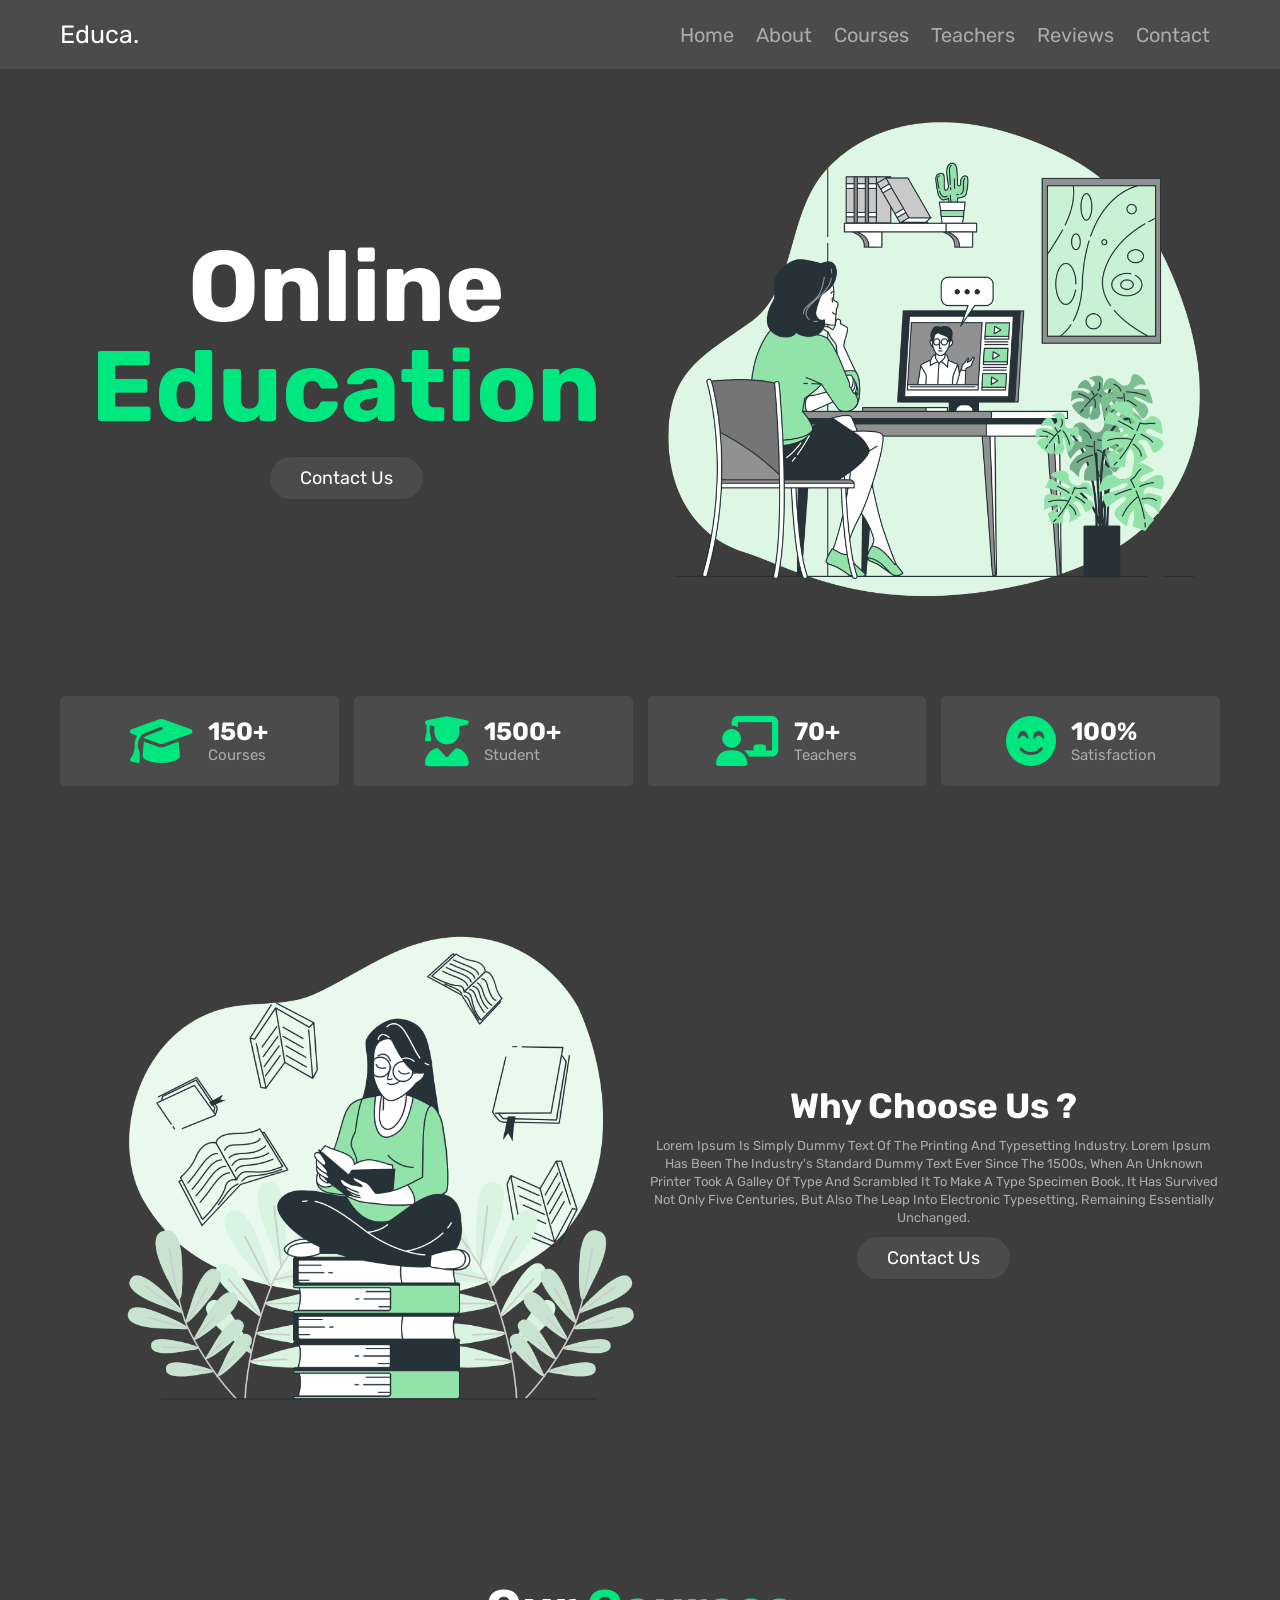
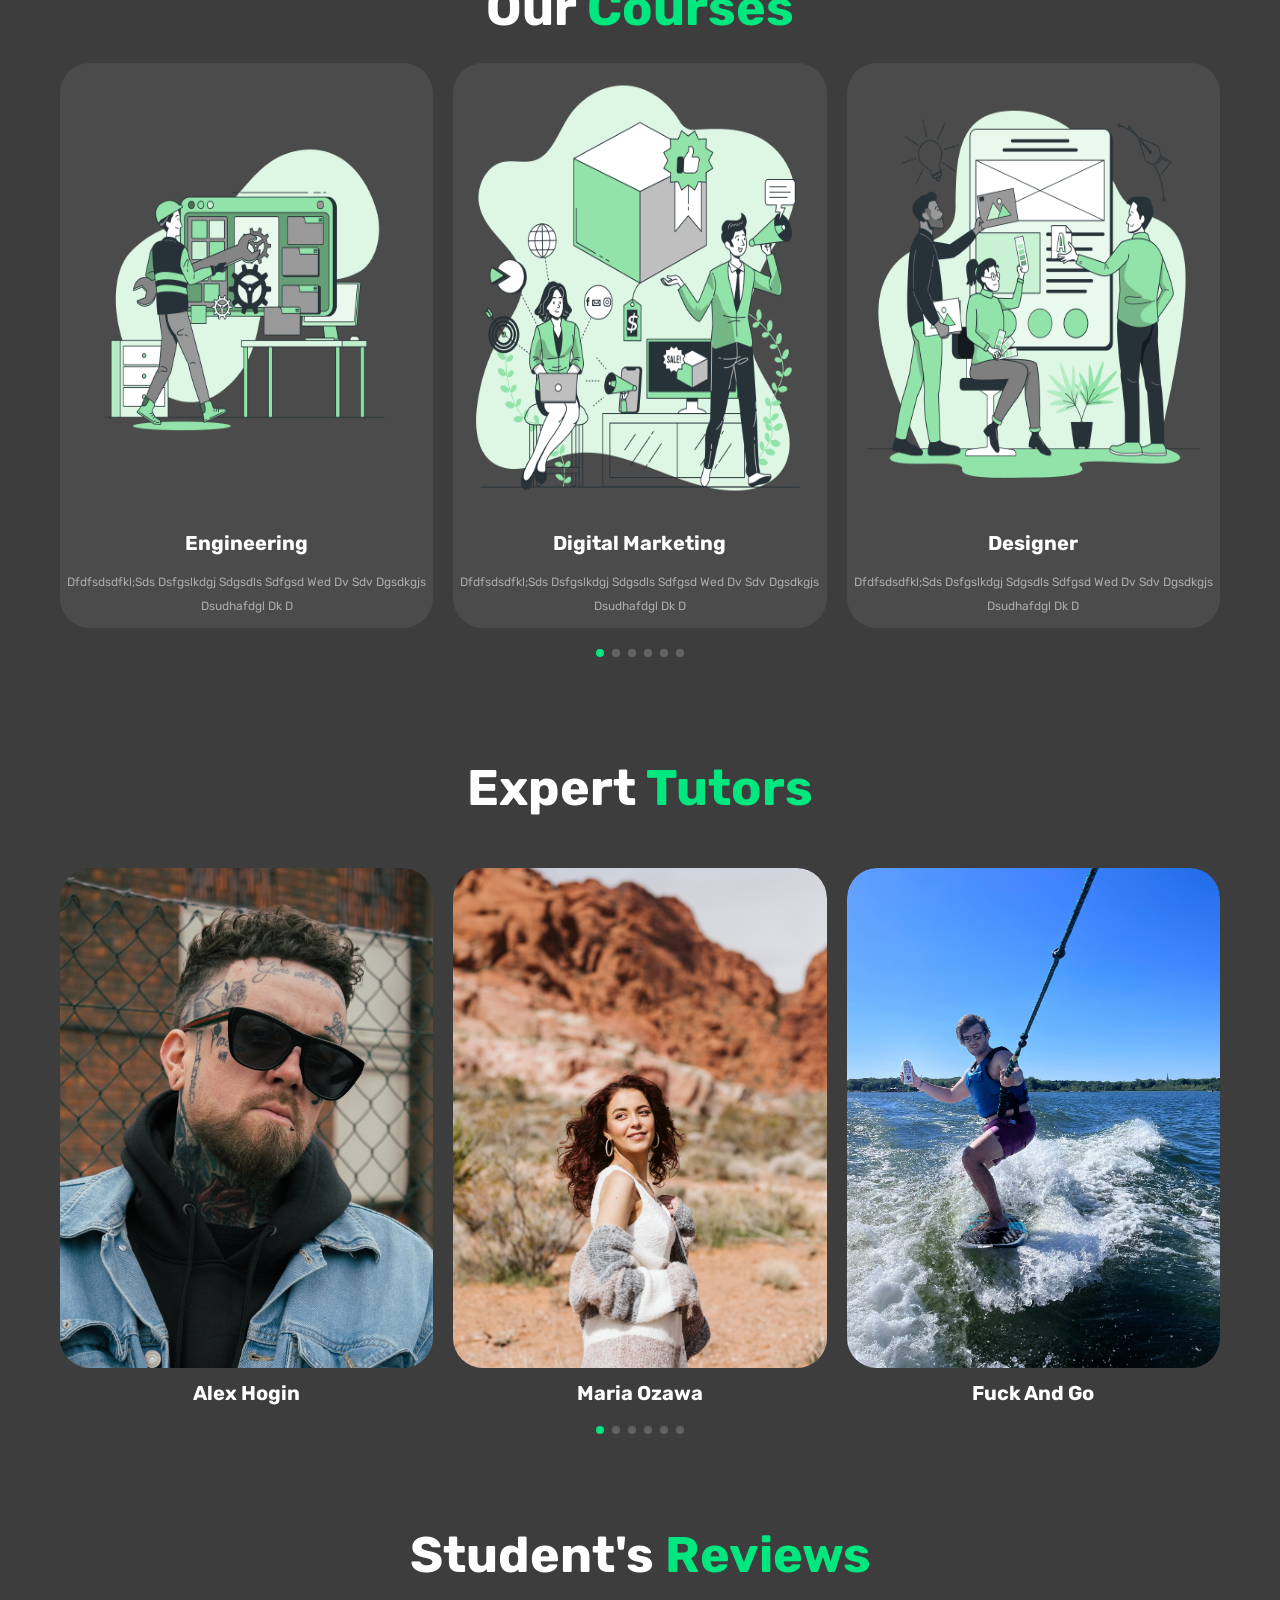
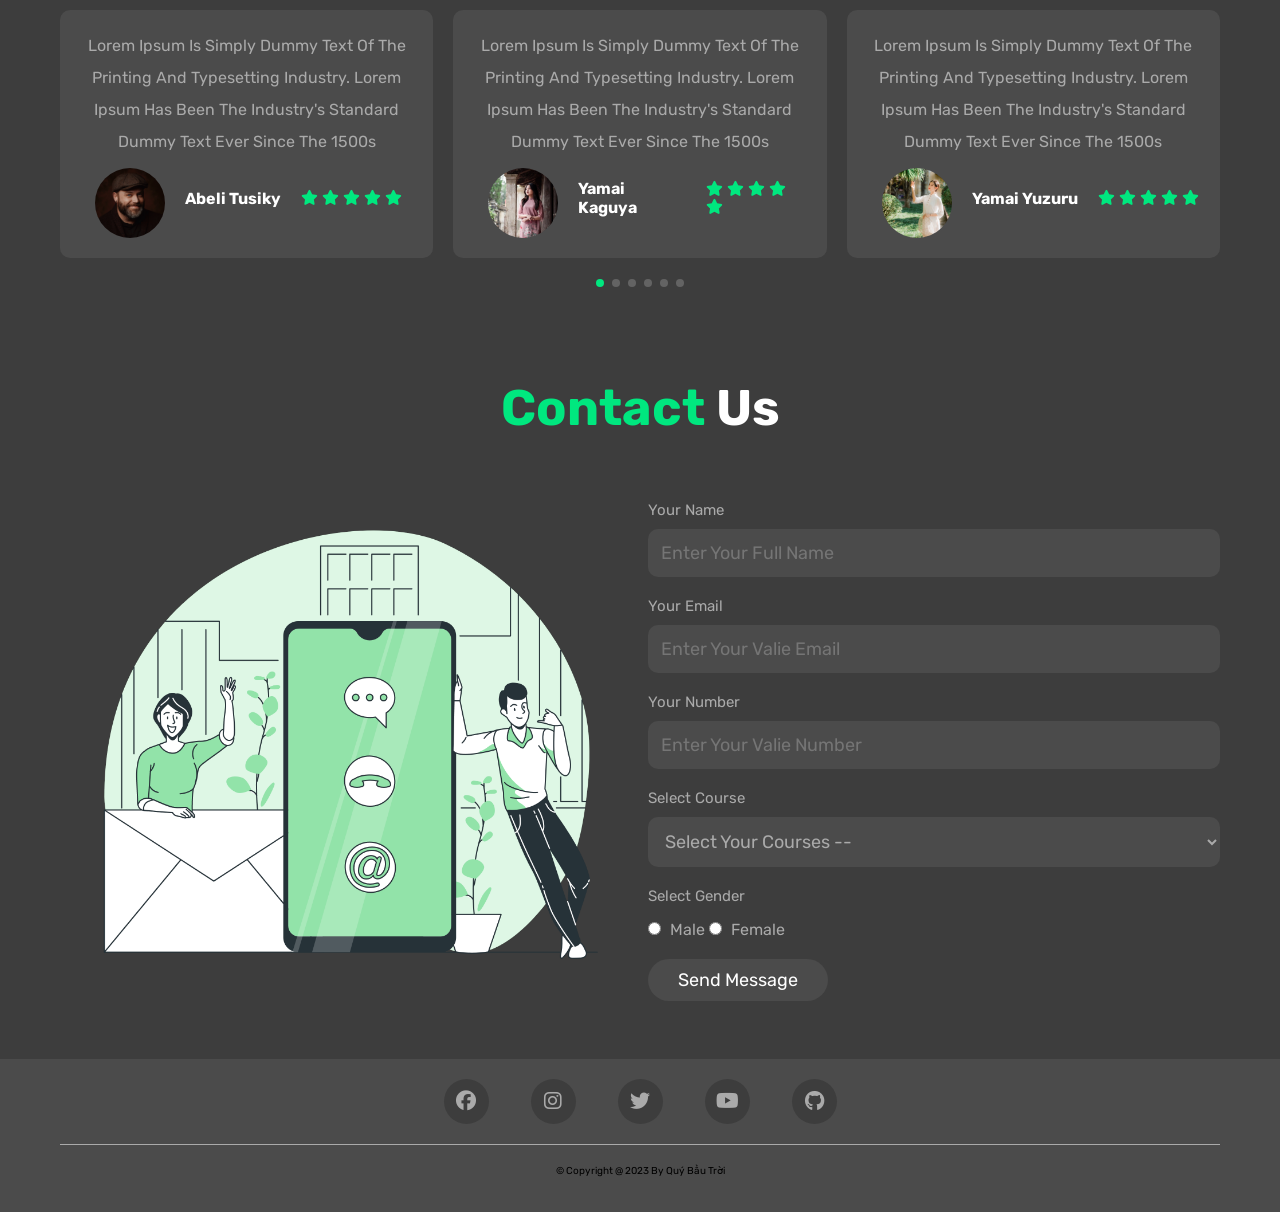
<file: index.html>
<!DOCTYPE html>
<html lang="en">
<head>
	<meta charset="UTF-8">
	<meta http-equiv="X-UA-Compatible" content="IE=edge">
	<meta name="viewport" content="width=device-width, initial-scale=1.0">
	<title>Educa Education</title>
    <link rel="stylesheet" href="https://cdn.jsdelivr.net/npm/swiper@9/swiper-bundle.min.css" />
	<link rel="stylesheet" type="text/css" href="style.css">
	<link rel="stylesheet" href="https://cdnjs.cloudflare.com/ajax/libs/font-awesome/6.4.0/css/all.min.css" integrity="sha512-iecdLmaskl7CVkqkXNQ/ZH/XLlvWZOJyj7Yy7tcenmpD1ypASozpmT/E0iPtmFIB46ZmdtAc9eNBvH0H/ZpiBw==" crossorigin="anonymous" referrerpolicy="no-referrer" />
</head>
<body>
	<!--Header starts-->
	<header class="header">
		<section class="flex">
			<a href="#Home" class="logo">Educa.</a>
			<nav class="navbar">
				<a href="#home">Home</a>
				<a href="#about">About</a>
				<a href="#courses">Courses</a>
				<a href="#teachers">Teachers</a>
				<a href="#reviews">Reviews</a>
				<a href="#contact">Contact</a>
			</nav>
			<div id="menu" class="fas fa-bars"></div>
		
		</section>
	</header>
	<!--Header ends-->



    <!--main starts-->
	    <!--home starts-->
	<section class="home" id="home">
		<div class="row">

			<div class="content">
				<h3>Online<span>Education</span></h3>
				<a  href="#contact" class="btn">Contact us</a>
			</div>

			<div class="imgage">
				<img src="img/Webinar-bro.png">
			</div>
		</div>
	</section>
	
	<section class="cout">
		<div class="box-container">
			<div class="box">
				<i class="fa-solid fa-graduation-cap"></i>
				<div class="content">
					<h3>150+</h3>
					<p>Courses</p>
				</div>

			</div>
			
			<div class="box">
				<i class="fa-solid fa-user-graduate"></i>
				<div class="content">
					<h3>1500+</h3>
					<p>student</p>
		        </div>
			</div>
	
				<div class="box">
					<i class="fa-solid fa-chalkboard-user"></i>
					<div class="content">
						<h3>70+</h3>
						<p>Teachers</p>
				    </div>
				</div>	
	
					<div class="box">
						<i class="fa-solid fa-face-smile-beam"></i>
						<div class="content">
							<h3>100%</h3>
							<p>satisfaction</p>
					    </div>
				    </div>	
		<!--home ends-->		
						
	</section>	

    
	
	
	
	
	
	
	<!--About starts-->
	<section class="about" id="about">
		<div class="row">

			<div class="imgage">
				<img src="img/Book lover-bro.png">
			</div>

			<div class="content">
				<h3>why choose us ?</h3>
				<p>Lorem Ipsum is simply dummy text of the printing and typesetting industry. Lorem Ipsum has been the industry's standard dummy text ever since the 1500s, when an unknown printer took a galley of type and scrambled it to make a type specimen book. It has survived not only five centuries, but also the leap into electronic typesetting, remaining essentially unchanged.</p>
				<a class="btn" href="#contact">contact us</a>
			</div>
		</div>
	</section>
    <!--about ends-->


	
	
	
	
	
	
	
	
	<!--courses starts-->
	<section class="courses" id="courses">
		<h1 class="heading">our <span>courses</span></h1>

		<div class="swiper mySwiper">
			<div class="swiper-wrapper">
			  <div class="swiper-slide">
				<img src="img/Software engineer-bro.png">
				<h3>engineering</h3>
				<p>dfdfsdsdfkl;sds dsfgslkdgj sdgsdls  sdfgsd wed dv sdv dgsdkgjs dsudhafdgl dk d</p>
			  </div>
			  
			  <div class="swiper-slide">
				<img src="img/Marketing-bro.png">
				<h3>digital marketing</h3>
				<p>dfdfsdsdfkl;sds dsfgslkdgj sdgsdls  sdfgsd wed dv sdv dgsdkgjs dsudhafdgl dk d</p>
			  </div>
			  
			  <div class="swiper-slide">
				<img src="img/Design team-bro.png">
				<h3>Designer</h3>
				<p>dfdfsdsdfkl;sds dsfgslkdgj sdgsdls  sdfgsd wed dv sdv dgsdkgjs dsudhafdgl dk d</p>
			  </div>
			  
			  <div class="swiper-slide">
				<img src="img/Eco education-bro.png">
				<h3>Teaching</h3>
				<p>dfdfsdsdfkl;sds dsfgslkdgj sdgsdls  sdfgsd wed dv sdv dgsdkgjs dsudhafdgl dk d</p>
			  </div>
			  
			  <div class="swiper-slide">
				<img src="img/Infertility diagnosis-bro.png">
				<h3>siencses</h3>
				<p>dfdfsdsdfkl;sds dsfgslkdgj sdgsdls  sdfgsd wed dv sdv dgsdkgjs dsudhafdgl dk d</p>
			  </div>
			  <div class="swiper-slide">
				<img src="img/Programmer-bro.png">
				<h3>web development</h3>
				<p>dfdfsdsdfkl;sds dsfgslkdgj sdgsdls  sdfgsd wed dv sdv dgsdkgjs dsudhafdgl dk d</p>
			  </div>
			  
			</div>
			<div class="swiper-pagination"></div>
		  </div>
	</section>	
	
	<!--courses ends-->
    

	
	
	
	
	
	
	
	
	<!-- teacher starts-->
	<section class="teacher" id="teachers">
		<h1 class="heading">expert <span>tutors</span></h1>

		<div class="swiper mySwiper">
			<div class="swiper-wrapper">
			  <div class="swiper-slide">
				<img src="img/m.jpg">
			    <div class="share">
					<a href="#" class="fa-brands fa-facebook"></a>
					<a href="#" class="fa-brands fa-instagram"></a>
					<a href="#" class="fa-brands fa-twitter"></a>
					<a href="#" class="fa-brands fa-linkedin"></a>
				</div>
				<h3>alex hogin</h3>
			  </div>
			  
			  <div class="swiper-slide">
				<img src="img/y.jpg">
				<div class="share">
					<a href="#" class="fa-brands fa-facebook"></a>
					<a href="#" class="fa-brands fa-instagram"></a>
					<a href="#" class="fa-brands fa-twitter"></a>
					<a href="#" class="fa-brands fa-linkedin"></a>
				</div>
				<h3>maria ozawa</h3>
			  </div>
			  
			  <div class="swiper-slide">
				<img src="img/u.jpg">
				<div class="share">
					<a href="#" class="fa-brands fa-facebook"></a>
					<a href="#" class="fa-brands fa-instagram"></a>
					<a href="#" class="fa-brands fa-twitter"></a>
					<a href="#" class="fa-brands fa-linkedin"></a>
				</div>
				<h3>fuck and go</h3>
			  </div>
			  
			  <div class="swiper-slide">
				<img src="img/r.jpg">
				<div class="share">
					<a href="#" class="fa-brands fa-facebook"></a>
					<a href="#" class="fa-brands fa-instagram"></a>
					<a href="#" class="fa-brands fa-twitter"></a>
					<a href="#" class="fa-brands fa-linkedin"></a>
				</div>
				<h3>dick head</h3>
			  </div>
			  
			  <div class="swiper-slide">
				<img src="img/b.jpg">
				<div class="share">
					<a href="#" class="fa-brands fa-facebook"></a>
					<a href="#" class="fa-brands fa-instagram"></a>
					<a href="#" class="fa-brands fa-twitter"></a>
					<a href="#" class="fa-brands fa-linkedin"></a>
				</div>
				<h3>ping ass</h3>
			  </div>
			  <div class="swiper-slide">
				<img src="img/p.jpg">
				<div class="share">
					<a href="#" class="fa-brands fa-facebook"></a>
					<a href="#" class="fa-brands fa-instagram"></a>
					<a href="#" class="fa-brands fa-twitter"></a>
					<a href="#" class="fa-brands fa-linkedin"></a>
				</div>
				<h3>polo pilo</h3>
			  </div>
			  
			</div>
			<div class="swiper-pagination"></div>
		  </div>
	</section>
	<!-- teacher ends-->

    
	
	
	
	
	
	
	
	
	<!--reviews starts-->
	<section class="reviews" id="reviews">
		<h1 class="heading">student's <span>reviews</span></h1>

		<div class="swiper mySwiper">
			<div class="swiper-wrapper">
			  <div class="swiper-slide">
				<p>Lorem Ipsum is simply dummy text of the printing and typesetting industry. Lorem Ipsum has been the industry's standard dummy text ever since the 1500s</p>
				<div class="user">
					<img src="img/lance-reis-TTdJV-K1IUg-unsplash.jpg">
					<div class="user-name">
						<h3>abeli tusiky</h3>
					</div>
					<div class="star">
						<i class="fa-solid fa-star"></i>
						<i class="fa-solid fa-star"></i>
						<i class="fa-solid fa-star"></i>
						<i class="fa-solid fa-star"></i>
						<i class="fa-solid fa-star"></i>
					</div>
				</div>
			  </div>
			  
			  <div class="swiper-slide">
				<p>Lorem Ipsum is simply dummy text of the printing and typesetting industry. Lorem Ipsum has been the industry's standard dummy text ever since the 1500s</p>
				<div class="user">
					<img src="img/viet-nam-g4733b5f4c_640.jpg">
					<div class="user-name">
						<h3>yamai kaguya</h3>
					</div>
					<div class="star">
						<i class="fa-solid fa-star"></i>
						<i class="fa-solid fa-star"></i>
						<i class="fa-solid fa-star"></i>
						<i class="fa-solid fa-star"></i>
						<i class="fa-solid fa-star"></i>
					</div>
				</div>
			  </div>
			  
			  <div class="swiper-slide">
				<p>Lorem Ipsum is simply dummy text of the printing and typesetting industry. Lorem Ipsum has been the industry's standard dummy text ever since the 1500s</p>
				<div class="user">
					<img src="img/vietnamese-woman-gf2764ff51_640.jpg">
					<div class="user-name">
						<h3>yamai yuzuru</h3>
					</div>
					<div class="star">
						<i class="fa-solid fa-star"></i>
						<i class="fa-solid fa-star"></i>
						<i class="fa-solid fa-star"></i>
						<i class="fa-solid fa-star"></i>
						<i class="fa-solid fa-star"></i>
					</div>
				</div>
			  </div>
			  
			  <div class="swiper-slide">
				<p>Lorem Ipsum is simply dummy text of the printing and typesetting industry. Lorem Ipsum has been the industry's standard dummy text ever since the 1500s</p>
				<div class="user">
					<img src="img/leila-de-haan-rFIws093zMk-unsplash.jpg">
					<div class="user-name">
						<h3>tobichii origami</h3>
					</div>
					<div class="star">
						<i class="fa-solid fa-star"></i>
						<i class="fa-solid fa-star"></i>
						<i class="fa-solid fa-star"></i>
						<i class="fa-solid fa-star"></i>
						<i class="fa-solid fa-star"></i>
					</div>
				</div>
			  </div>
			  
			  <div class="swiper-slide">
				<p>Lorem Ipsum is simply dummy text of the printing and typesetting industry. Lorem Ipsum has been the industry's standard dummy text ever since the 1500s</p>
				<div class="user">
					<img src="img/man-gbb81b9ea6_640.jpg">
					<div class="user-name">
						<h3>nigger</h3>
					</div>
					<div class="star">
						<i class="fa-solid fa-star"></i>
						<i class="fa-solid fa-star"></i>
						<i class="fa-solid fa-star"></i>
						<i class="fa-solid fa-star"></i>
						<i class="fa-solid fa-star"></i>
					</div>
				</div>
			  </div>

			  <div class="swiper-slide">
				<p>Lorem Ipsum is simply dummy text of the printing and typesetting industry. Lorem Ipsum has been the industry's standard dummy text ever since the 1500s</p>
				<div class="user">
					<img src="img/girl-gbaa755f5a_640.jpg">
					<div class="user-name">
						<h3>tokisaki kurumi</h3>
					</div>
					<div class="star">
						<i class="fa-solid fa-star"></i>
						<i class="fa-solid fa-star"></i>
						<i class="fa-solid fa-star"></i>
						<i class="fa-solid fa-star"></i>
						<i class="fa-solid fa-star"></i>
					</div>
				</div>
			  </div>
			  
			</div>
			<div class="swiper-pagination"></div>
		  </div>
	</section>
	<!--reviews ends-->
 

	
	
	
	
	
	
	<!--cotact starts-->
	<section class="contact" id="contact">
		<h1 class="heading"><span>contact </span>us</h1>

		<div class="row">
			<div class="imgage">
				<img src="img/Contact us-bro.png">
			</div>

			<form action="" method="post">
				<span>your name</span>
				<input type="text" required placeholder="enter your full name" maxlength="50" name="name" class="box">
				<span>your email</span>
				<input type="email" required placeholder="enter your valie email" maxlength="50" name="email" class="box">
				<span>your number</span>
				<input type="number" required placeholder="enter your valie number" max="99999999999" min="0" name="number" class="box" onkeypress="if(this.value.length == 10) return false;">
                <span>select course</span>
				<select name="course" class="box">
					<option value="" disabled selected>select your courses --</option>
					<option value="web development">web development</option>
					<option value="science and biology">science and biology</option>
					<option value="engineering">engineering</option>
					<option value="digital marketing">digital marketin</option>
					<option value="graphic Design">graphic Design</option>
					<option value="teaching">teaching</option>
					<option value="social studies">social studies</option>
					<option value="data analysis">data analysis</option>
					<option value="artificial intelligence">artificial intelligence</option>
				</select>
				<span>select gender</span>
				<div class="radio">
					<input type="radio" name="gender" value="male" id="male">
					<label for="male">male</label>
					<input type="radio" name="gender" value="female" id="female">
					<label for="female">female</label>
				</div>
				<input type="submit" value="send message" class="btn" name="send" >			
		    </form>
		</div>
	</section>
	<!--cotact ends-->
	<!--main ends-->









	<!--footer starts-->
	<footer class="footer">
		<section>
			<div class="share">
				<a href="https://www.facebook.com/profile.php?id=100042433725427" class="fa-brands fa-facebook"></a>
			    <a href="#" class="fa-brands fa-instagram"></a>
			    <a href="#" class="fa-brands fa-twitter"></a>
			    <a href="#" class="fa-brands fa-youtube"></a>
			    <a href="https://github.com/QuyBauTroi" class="fa-brands fa-github"></a>
			</div>
			<div class="credit">&copy; copyright @ 2023 by <span>quý bầu trời</div>
		</section>
	</footer>
	<!--footer ends-->









	
	<!-- custom js file-->
	<script src="script.js"></script>
	<script src="https://cdn.jsdelivr.net/npm/swiper@9/swiper-bundle.min.js"></script>
	<!-- Initialize Swiper -->
	<script>
		var swiper = new Swiper(".mySwiper", {
        slidesPerView: 1,
        spaceBetween: 20,
        grapCursor:true,
        loop:true,
        pagination: {
        el: ".swiper-pagination",
        clickable: true,
    },
    breakpoints: {
    540: {
      slidesPerView: 1,
    },
    768: {
      slidesPerView: 2,
    },
    1024: {
      slidesPerView: 3,
    },
  },
});
	</script>
</body>
</html>
</file>
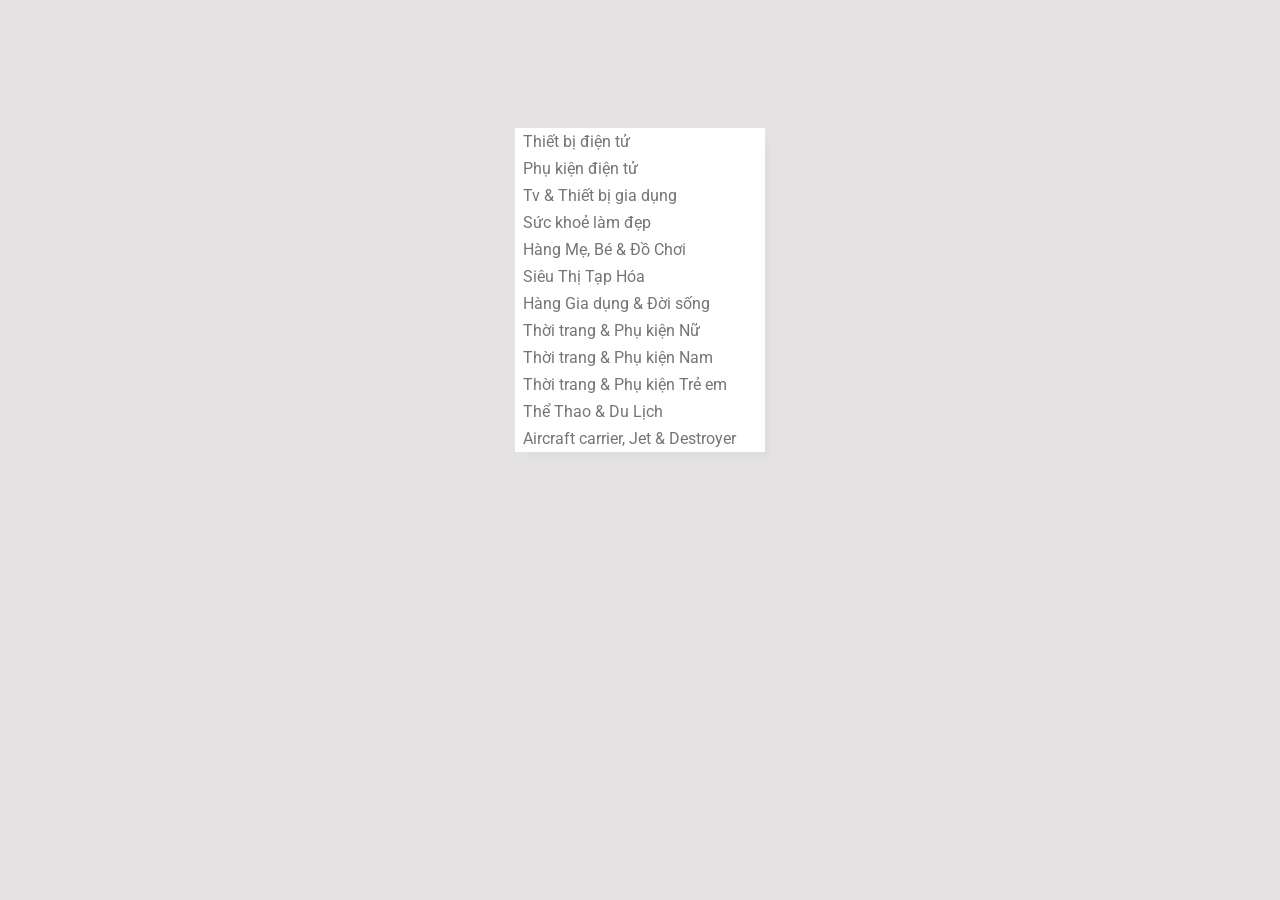
<file: b7/index.html>
<!DOCTYPE html>
<html lang="en">
  <head>
    <meta charset="UTF-8" />
    <meta name="viewport" content="width=device-width, initial-scale=1.0" />
    <title>Menu-Lazada</title>
    <link
      rel="stylesheet"
      href="https://cdnjs.cloudflare.com/ajax/libs/font-awesome/6.4.2/css/all.min.css"
      integrity="sha512-z3gLpd7yknf1YoNbCzqRKc4qyor8gaKU1qmn+CShxbuBusANI9QpRohGBreCFkKxLhei6S9CQXFEbbKuqLg0DA=="
      crossorigin="anonymous"
      referrerpolicy="no-referrer"
    />
    <link rel="stylesheet" href="style.css" />
  </head>
  <body>
    <div class="container">
      <div class="menu">
        <ul>
          <li>
            <a href="">Thiết bị điện tử</a
            ><i class="fa-solid fa-chevron-right"></i>
              <div class="submenu">
            <div class="wrap-submenu">
                <ul>
                  <li>
                    <p>Thiết bị điện tử</p>
                  </li> 
                  <div class="submenu2">
                    <div class="wrap-menu2">
                        <ul>
                            <li>
                                <p>Thiết bị Ngoại Vi</p>
                            </li>
                            <li>
                                <p>Thiết bị Ngoại Vi</p>
                            </li>
                            <li>
                                <p>Thiết bị Ngoại Vi</p>
                            </li>
                            <li>
                                <p>Thiết bị Ngoại Vi</p>
                            </li>
                            <li>
                                <p>Thiết bị Ngoại Vi</p>
                            </li>
                            <li>
                                <p>Thiết bị Ngoại Vi</p>
                            </li>
                            <li>
                                <p>Thiết bị Ngoại Vi</p>
                            </li>
                            <li>
                                <p>Thiết bị Ngoại Vi</p>
                            </li>
                            <li>
                                <p>Thiết bị Ngoại Vi</p>
                            </li>
                            <li>
                                <p>Thiết bị Ngoại Vi</p>
                            </li>
                            <li>
                                <p>Thiết bị Ngoại Vi</p>
                            </li>
                            <li>
                                <p>Thiết bị Ngoại Vi</p>
                            </li>
                        </ul>
                    </div>
                  </div>
                  <li>
                    <p>Thiết bị điện tử</p>
                  </li> 
                  <div class="submenu2">
                    <div class="wrap-menu2">
                        <ul>
                            <li>
                                <p>Thiết bị Ngoại Vi</p>
                            </li>
                            <li>
                                <p>Thiết bị Ngoại Vi</p>
                            </li>
                            <li>
                                <p>Thiết bị Ngoại Vi</p>
                            </li>
                            <li>
                                <p>Thiết bị Ngoại Vi</p>
                            </li>
                            <li>
                                <p>Thiết bị Ngoại Vi</p>
                            </li>
                            <li>
                                <p>Thiết bị Ngoại Vi</p>
                            </li>
                            <li>
                                <p>Thiết bị Ngoại Vi</p>
                            </li>
                            <li>
                                <p>Thiết bị Ngoại Vi</p>
                            </li>
                            <li>
                                <p>Thiết bị Ngoại Vi</p>
                            </li>
                            <li>
                                <p>Thiết bị Ngoại Vi</p>
                            </li>
                            <li>
                                <p>Thiết bị Ngoại Vi</p>
                            </li>
                            <li>
                                <p>Thiết bị Ngoại Vi</p>
                            </li>
                        </ul>
                    </div>
                  </div>
                  <li>
                    <p>Thiết bị điện tử</p>
                  </li> 
                  <div class="submenu2">
                    <div class="wrap-menu2">
                        <ul>
                            <li>
                                <p>Thiết bị Ngoại Vi</p>
                            </li>
                            <li>
                                <p>Thiết bị Ngoại Vi</p>
                            </li>
                            <li>
                                <p>Thiết bị Ngoại Vi</p>
                            </li>
                            <li>
                                <p>Thiết bị Ngoại Vi</p>
                            </li>
                            <li>
                                <p>Thiết bị Ngoại Vi</p>
                            </li>
                            <li>
                                <p>Thiết bị Ngoại Vi</p>
                            </li>
                            <li>
                                <p>Thiết bị Ngoại Vi</p>
                            </li>
                            <li>
                                <p>Thiết bị Ngoại Vi</p>
                            </li>
                            <li>
                                <p>Thiết bị Ngoại Vi</p>
                            </li>
                            <li>
                                <p>Thiết bị Ngoại Vi</p>
                            </li>
                            <li>
                                <p>Thiết bị Ngoại Vi</p>
                            </li>
                            <li>
                                <p>Thiết bị Ngoại Vi</p>
                            </li>
                        </ul>
                    </div>
                  </div>
                  <li>
                    <p>Thiết bị điện tử</p>
                  </li> 
                  <div class="submenu2">
                    <div class="wrap-menu2">
                        <ul>
                            <li>
                                <p>Thiết bị Ngoại Vi</p>
                            </li>
                            <li>
                                <p>Thiết bị Ngoại Vi</p>
                            </li>
                            <li>
                                <p>Thiết bị Ngoại Vi</p>
                            </li>
                            <li>
                                <p>Thiết bị Ngoại Vi</p>
                            </li>
                            <li>
                                <p>Thiết bị Ngoại Vi</p>
                            </li>
                            <li>
                                <p>Thiết bị Ngoại Vi</p>
                            </li>
                            <li>
                                <p>Thiết bị Ngoại Vi</p>
                            </li>
                            <li>
                                <p>Thiết bị Ngoại Vi</p>
                            </li>
                            <li>
                                <p>Thiết bị Ngoại Vi</p>
                            </li>
                            <li>
                                <p>Thiết bị Ngoại Vi</p>
                            </li>
                            <li>
                                <p>Thiết bị Ngoại Vi</p>
                            </li>
                            <li>
                                <p>Thiết bị Ngoại Vi</p>
                            </li>
                        </ul>
                    </div>
                  </div>
                  <li>
                    <p>Thiết bị điện tử</p>
                  </li> 
                  <div class="submenu2">
                    <div class="wrap-menu2">
                        <ul>
                            <li>
                                <p>Thiết bị Ngoại Vi</p>
                            </li>
                            <li>
                                <p>Thiết bị Ngoại Vi</p>
                            </li>
                            <li>
                                <p>Thiết bị Ngoại Vi</p>
                            </li>
                            <li>
                                <p>Thiết bị Ngoại Vi</p>
                            </li>
                            <li>
                                <p>Thiết bị Ngoại Vi</p>
                            </li>
                            <li>
                                <p>Thiết bị Ngoại Vi</p>
                            </li>
                            <li>
                                <p>Thiết bị Ngoại Vi</p>
                            </li>
                            <li>
                                <p>Thiết bị Ngoại Vi</p>
                            </li>
                            <li>
                                <p>Thiết bị Ngoại Vi</p>
                            </li>
                            <li>
                                <p>Thiết bị Ngoại Vi</p>
                            </li>
                            <li>
                                <p>Thiết bị Ngoại Vi</p>
                            </li>
                            <li>
                                <p>Thiết bị Ngoại Vi</p>
                            </li>
                        </ul>
                    </div>
                  </div>
                  <li>
                    <p>Thiết bị điện tử</p>
                  </li> 
                  <div class="submenu2">
                    <div class="wrap-menu2">
                        <ul>
                            <li>
                                <p>Thiết bị Ngoại Vi</p>
                            </li>
                            <li>
                                <p>Thiết bị Ngoại Vi</p>
                            </li>
                            <li>
                                <p>Thiết bị Ngoại Vi</p>
                            </li>
                            <li>
                                <p>Thiết bị Ngoại Vi</p>
                            </li>
                            <li>
                                <p>Thiết bị Ngoại Vi</p>
                            </li>
                            <li>
                                <p>Thiết bị Ngoại Vi</p>
                            </li>
                            <li>
                                <p>Thiết bị Ngoại Vi</p>
                            </li>
                            <li>
                                <p>Thiết bị Ngoại Vi</p>
                            </li>
                            <li>
                                <p>Thiết bị Ngoại Vi</p>
                            </li>
                            <li>
                                <p>Thiết bị Ngoại Vi</p>
                            </li>
                            <li>
                                <p>Thiết bị Ngoại Vi</p>
                            </li>
                            <li>
                                <p>Thiết bị Ngoại Vi</p>
                            </li>
                        </ul>
                    </div>
                  </div>
                  <li>
                    <p>Thiết bị điện tử</p>
                  </li> 
                  <div class="submenu2">
                    <div class="wrap-menu2">
                        <ul>
                            <li>
                                <p>Thiết bị Ngoại Vi</p>
                            </li>
                            <li>
                                <p>Thiết bị Ngoại Vi</p>
                            </li>
                            <li>
                                <p>Thiết bị Ngoại Vi</p>
                            </li>
                            <li>
                                <p>Thiết bị Ngoại Vi</p>
                            </li>
                            <li>
                                <p>Thiết bị Ngoại Vi</p>
                            </li>
                            <li>
                                <p>Thiết bị Ngoại Vi</p>
                            </li>
                            <li>
                                <p>Thiết bị Ngoại Vi</p>
                            </li>
                            <li>
                                <p>Thiết bị Ngoại Vi</p>
                            </li>
                            <li>
                                <p>Thiết bị Ngoại Vi</p>
                            </li>
                            <li>
                                <p>Thiết bị Ngoại Vi</p>
                            </li>
                            <li>
                                <p>Thiết bị Ngoại Vi</p>
                            </li>
                            <li>
                                <p>Thiết bị Ngoại Vi</p>
                            </li>
                        </ul>
                    </div>
                  </div>
                  <li>
                    <p>Thiết bị điện tử</p>
                  </li> 
                  <div class="submenu2">
                    <div class="wrap-menu2">
                        <ul>
                            <li>
                                <p>Thiết bị Ngoại Vi</p>
                            </li>
                            <li>
                                <p>Thiết bị Ngoại Vi</p>
                            </li>
                            <li>
                                <p>Thiết bị Ngoại Vi</p>
                            </li>
                            <li>
                                <p>Thiết bị Ngoại Vi</p>
                            </li>
                            <li>
                                <p>Thiết bị Ngoại Vi</p>
                            </li>
                            <li>
                                <p>Thiết bị Ngoại Vi</p>
                            </li>
                            <li>
                                <p>Thiết bị Ngoại Vi</p>
                            </li>
                            <li>
                                <p>Thiết bị Ngoại Vi</p>
                            </li>
                            <li>
                                <p>Thiết bị Ngoại Vi</p>
                            </li>
                            <li>
                                <p>Thiết bị Ngoại Vi</p>
                            </li>
                            <li>
                                <p>Thiết bị Ngoại Vi</p>
                            </li>
                            <li>
                                <p>Thiết bị Ngoại Vi</p>
                            </li>
                        </ul>
                    </div>
                  </div>
                  <li>
                    <p>Thiết bị điện tử</p>
                  </li> 
                  <div class="submenu2">
                    <div class="wrap-menu2">
                        <ul>
                            <li>
                                <p>Thiết bị Ngoại Vi</p>
                            </li>
                            <li>
                                <p>Thiết bị Ngoại Vi</p>
                            </li>
                            <li>
                                <p>Thiết bị Ngoại Vi</p>
                            </li>
                            <li>
                                <p>Thiết bị Ngoại Vi</p>
                            </li>
                            <li>
                                <p>Thiết bị Ngoại Vi</p>
                            </li>
                            <li>
                                <p>Thiết bị Ngoại Vi</p>
                            </li>
                            <li>
                                <p>Thiết bị Ngoại Vi</p>
                            </li>
                            <li>
                                <p>Thiết bị Ngoại Vi</p>
                            </li>
                            <li>
                                <p>Thiết bị Ngoại Vi</p>
                            </li>
                            <li>
                                <p>Thiết bị Ngoại Vi</p>
                            </li>
                            <li>
                                <p>Thiết bị Ngoại Vi</p>
                            </li>
                            <li>
                                <p>Thiết bị Ngoại Vi</p>
                            </li>
                        </ul>
                    </div>
                  </div>
                  <li>
                    <p>Thiết bị điện tử</p>
                  </li> 
                  <div class="submenu2">
                    <div class="wrap-menu2">
                        <ul>
                            <li>
                                <p>Thiết bị Ngoại Vi</p>
                            </li>
                            <li>
                                <p>Thiết bị Ngoại Vi</p>
                            </li>
                            <li>
                                <p>Thiết bị Ngoại Vi</p>
                            </li>
                            <li>
                                <p>Thiết bị Ngoại Vi</p>
                            </li>
                            <li>
                                <p>Thiết bị Ngoại Vi</p>
                            </li>
                            <li>
                                <p>Thiết bị Ngoại Vi</p>
                            </li>
                            <li>
                                <p>Thiết bị Ngoại Vi</p>
                            </li>
                            <li>
                                <p>Thiết bị Ngoại Vi</p>
                            </li>
                            <li>
                                <p>Thiết bị Ngoại Vi</p>
                            </li>
                            <li>
                                <p>Thiết bị Ngoại Vi</p>
                            </li>
                            <li>
                                <p>Thiết bị Ngoại Vi</p>
                            </li>
                            <li>
                                <p>Thiết bị Ngoại Vi</p>
                            </li>
                        </ul>
                    </div>
                  </div>
                  <li>
                    <p>Thiết bị điện tử</p>
                  </li> 
                  <div class="submenu2">
                    <div class="wrap-menu2">
                        <ul>
                            <li>
                                <p>Thiết bị Ngoại Vi</p>
                            </li>
                            <li>
                                <p>Thiết bị Ngoại Vi</p>
                            </li>
                            <li>
                                <p>Thiết bị Ngoại Vi</p>
                            </li>
                            <li>
                                <p>Thiết bị Ngoại Vi</p>
                            </li>
                            <li>
                                <p>Thiết bị Ngoại Vi</p>
                            </li>
                            <li>
                                <p>Thiết bị Ngoại Vi</p>
                            </li>
                            <li>
                                <p>Thiết bị Ngoại Vi</p>
                            </li>
                            <li>
                                <p>Thiết bị Ngoại Vi</p>
                            </li>
                            <li>
                                <p>Thiết bị Ngoại Vi</p>
                            </li>
                            <li>
                                <p>Thiết bị Ngoại Vi</p>
                            </li>
                            <li>
                                <p>Thiết bị Ngoại Vi</p>
                            </li>
                            <li>
                                <p>Thiết bị Ngoại Vi</p>
                            </li>
                        </ul>
                    </div>
                  </div>
                  <li>
                    <p>Thiết bị điện tử</p>
                  </li> 
                  <div class="submenu2">
                    <div class="wrap-menu2">
                        <ul>
                            <li>
                                <p>Thiết bị Ngoại Vi</p>
                            </li>
                            <li>
                                <p>Thiết bị Ngoại Vi</p>
                            </li>
                            <li>
                                <p>Thiết bị Ngoại Vi</p>
                            </li>
                            <li>
                                <p>Thiết bị Ngoại Vi</p>
                            </li>
                            <li>
                                <p>Thiết bị Ngoại Vi</p>
                            </li>
                            <li>
                                <p>Thiết bị Ngoại Vi</p>
                            </li>
                            <li>
                                <p>Thiết bị Ngoại Vi</p>
                            </li>
                            <li>
                                <p>Thiết bị Ngoại Vi</p>
                            </li>
                            <li>
                                <p>Thiết bị Ngoại Vi</p>
                            </li>
                            <li>
                                <p>Thiết bị Ngoại Vi</p>
                            </li>
                            <li>
                                <p>Thiết bị Ngoại Vi</p>
                            </li>
                            <li>
                                <p>Thiết bị Ngoại Vi</p>
                            </li>
                        </ul>
                    </div>
                  </div>
                </ul>
              </div>
            </div>
          </li>
          <li>
            <a href="">Phụ kiện điện tử</a
            ><i class="fa-solid fa-chevron-right"></i>
          </li>
          <li>
            <a href="">Tv & Thiết bị gia dụng</a
            ><i class="fa-solid fa-chevron-right"></i>
          </li>
          <li>
            <a href="">Sức khoẻ làm đẹp</a
            ><i class="fa-solid fa-chevron-right"></i>
          </li>
          <li>
            <a href="">Hàng Mẹ, Bé & Đồ Chơi</a
            ><i class="fa-solid fa-chevron-right"></i>
          </li>
          <li>
            <a href="">Siêu Thị Tạp Hóa</a
            ><i class="fa-solid fa-chevron-right"></i>
          </li>
          <li>
            <a href="">Hàng Gia dụng & Đời sống</a
            ><i class="fa-solid fa-chevron-right"></i>
          </li>
          <li>
            <a href="">Thời trang & Phụ kiện Nữ</a
            ><i class="fa-solid fa-chevron-right"></i>
          </li>
          <li>
            <a href="">Thời trang & Phụ kiện Nam</a
            ><i class="fa-solid fa-chevron-right"></i>
          </li>
          <li>
            <a href="">Thời trang & Phụ kiện Trẻ em</a
            ><i class="fa-solid fa-chevron-right"></i>
          </li>
          <li>
            <a href="">Thể Thao & Du Lịch</a
            ><i class="fa-solid fa-chevron-right"></i>
          </li>
          <li>
            <a href="">Aircraft carrier, Jet & Destroyer</a
            ><i class="fa-solid fa-chevron-right"></i>
          </li>
        </ul>
      </div>
    </div>
  </body>
  <style></style>
</html>
</file>
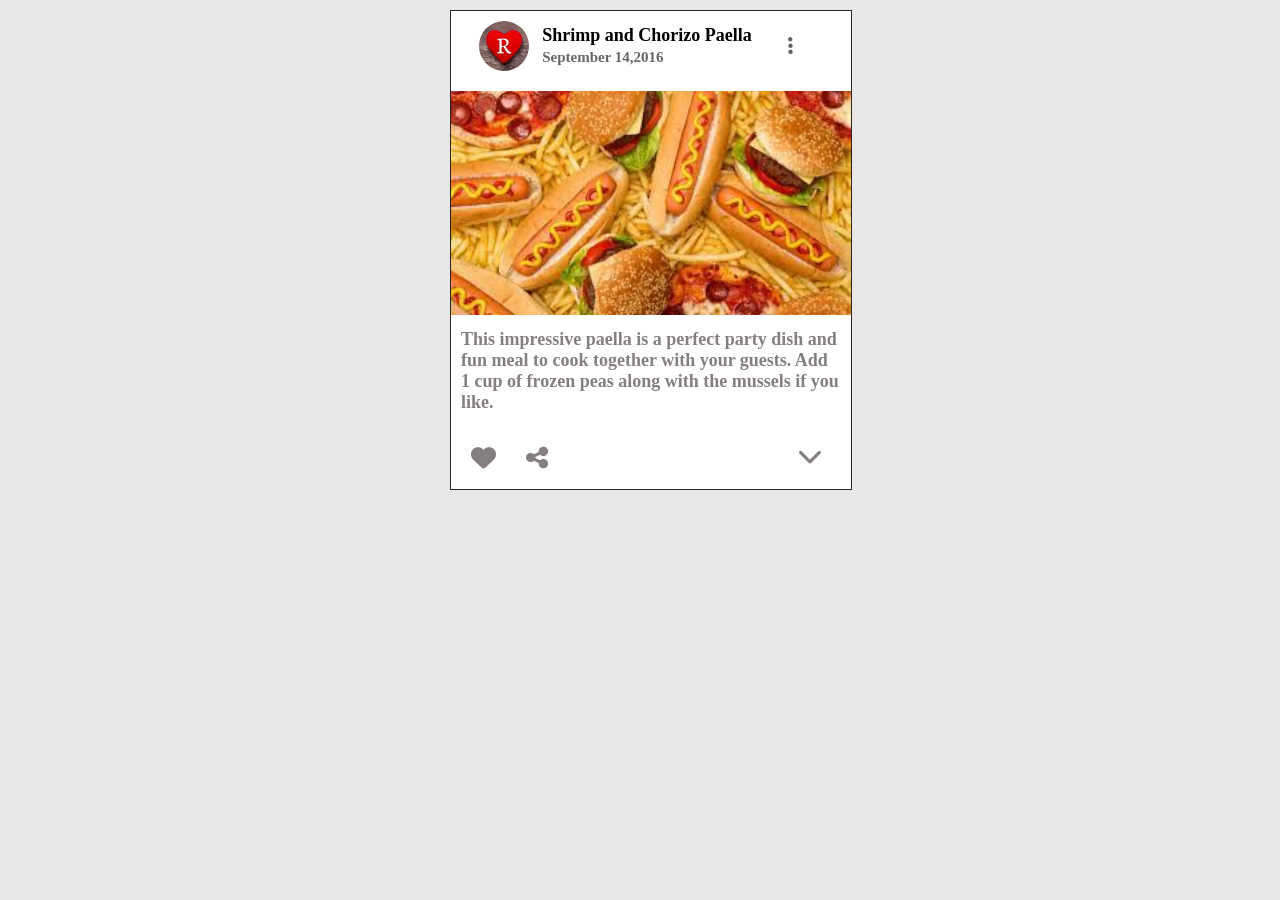
<file: 2/form.html>
<!DOCTYPE html>
<html lang="en">
<head>
	<meta charset="UTF-8">
	<meta name="viewport" content="width=device-width, initial-scale=1.0">
	<link rel="stylesheet" href="style.css">
	<link rel="stylesheet" href="https://cdnjs.cloudflare.com/ajax/libs/font-awesome/6.4.2/css/all.min.css">
	<title>btvn tao card</title>
</head>
<body>
	<div class="card">
		<div class="swiper-slide">
			<div class="header">
			<img src="img/2.jpg">
			<h2>Shrimp and Chorizo Paella <br><span>September 14,2016</span></h2>
			<i class="fa-solid fa-ellipsis-vertical"></i>
			</div>
			
			
			
			
			<div class="share">
				<img class="food" src="img/1.jpg">
			</div>




			<div class="text">
				<h3>This impressive paella is a perfect party dish and fun meal to cook together with your guests. Add 1 cup of frozen peas along with the mussels if you like.</h3>
			</div>




			
			<div class="icon">
			
				<i  class="fa-solid fa-heart"></i>
				<i  class="fa-solid fa-share-nodes"></i>
				<div class="down"><i  class="fa-solid fa-chevron-down"></i></div>
			</div>
		</div>
	</div>
</body>
</html>
</file>
<file: style.css>
@import url('https://fonts.googleapis.com/css2?family=Rubik:wght@700&display=swap');
:root{
  --green:#00E77F;
  --white:#fff;
  --black:#3d3d3d;
  --light-white:#aaa;
  --light-bg:#4b4b4b;
}
*{
    font-family: 'Rubik', sans-serif;
    margin: 0;
    padding: 0;
    box-sizing: border-box;
    outline: none;
    border: none;
    text-decoration: none;
    transform: .2s linear;
    text-transform: capitalize;
}
*::selection{
  background-color: #00E77F;
  color: #4b4b4b;
}

html{
  font-size: 62.5%;
  overflow-x: hidden;
  scroll-behavior: smooth;
  scroll-padding-top: 8rem;
}

::-webkit-scrollbar{
  height: .5rem;
  width: 1rem;
}

::-webkit-scrollbar-track{
  background-color: transparent;
}

::-webkit-scrollbar-thumb{
  background-color: #00E77F;
  border-radius: 5rem;
}

body{
  background-color: #3d3d3d;
}

section{
  max-width: 1200px;
  margin: 0 auto;
  padding: 20px ;
}









/* header custom file */
.header{
  position: fixed;
  top: 0;
  left: 0;
  right: 0;
  z-index: 1000;
  background-color: #4b4b4b;
}

.header .flex{
  position: relative;
  display: flex;
  align-items: center;
  justify-content: space-between;
}

.header .flex .logo{
  font-size: 2.5rem;
  color: #fff;
}

.header .flex .navbar a{
  margin: 10px;
  color: #aaa;
  font-size: 2rem;
}

.header .flex .navbar a:hover{
  color: #00E77F;
}

#menu{
  cursor: pointer;
  color: #fff;
  font-size: 25px;
  display: none;
}
/* header custom file */












/* home custom file*/
.home{
  margin-top: 60px;
}

.home .row{
  display: flex;
  align-items: center;
  flex-wrap: wrap-reverse;
  gap: 15px;
}

.home .row .content{
  flex: 1 1 40rem;
  align-items: center;
  text-align: center;
}

.home .row .imgage{
  flex: 1 1 40rem;
}

.home .row .imgage img{
  width: 100%;
}

.home .row .content h3{
  font-size: 10rem;
  margin-bottom: 10px;
  color: #fff;
  line-height: 1;
}

.home .row .content span{
  color: #00E77F;
  display: block;
}

.btn{
  display: inline-block;
  margin-top: 10px;
  border-radius: 50px;
  font-size: 18px;
  background-color: #4b4b4b;
  color: #fff;
  padding: 10px 30px;

}

.btn:hover{
  color: #3d3d3d;
  background-color: #fff;
}

.cout .box-container{
  display: grid;
  grid-template-columns: repeat(auto-fit, minmax(27rem, 1fr));
  gap: 15px;
  align-items: flex-start;
}

.cout .box-container .box{
  background-color: #4b4b4b;
  border-radius: 5px;
  padding: 20px;
  display: flex;
  align-items: center;
  justify-content: center;
  gap: 15px;
}

.cout .box-container .box i{
  font-size: 50px;
  color: #00E77F;
}

.cout .box-container .box h3{
  font-size: 25px;
  color: #fff;
}

.cout .box-container .box p{
  color: #aaa;
  font-size: 15px;
}
/* home custom file*/










/* about custom file */
.about{
  padding-top: 60px;
}

.about .row{
  display: flex;
  align-items: center;
  flex-wrap: wrap;
  gap: 15px;
}

.about .row .imgage{
  flex:1 1 40rem;
}
 
.about .row .imgage img{
  width: 110%;
}

.about .row .content{
  flex:1 1 40rem;
  text-align: center;
}

.about .row .content h3{
  color: #fff;
  font-size: 35px;
  padding-bottom: 10px;
}

.about .row .content p{
  color: #aaa;
  font-size: 13px;
  line-height: 18px;
}
/* about custom file */











/* courses custom */
.heading{
  margin-bottom: 25px;
  text-align: center;
  font-size: 50px;
  color: #fff;
  margin-top: 40px;
}

.heading span{
  color: #00E77F;
}

.courses .swiper-slide{
  background-color: #4b4b4b;
  text-align: center;
  border-radius: 3rem;
  margin-bottom: 40px;
}

.courses .swiper-slide img{
  width: 100%;
  height: 45rem;
}

.courses .swiper-slide h3{
  font-size: 20px;
  color: #fff;
  margin: 15px 0;
}

.courses .swiper-slide p{
  font-size: 12px;
  color: #aaa;
  line-height: 2;
  padding-bottom: 10px;
}

.swiper-pagination-bullet{
  background-color: #fff;
}
.swiper-pagination-bullet-active{
  background-color: #00E77F;
}

/* courses custom */











/* teachers custom */
.teacher .heading{
  margin-top: 50px;
  margin-bottom: 50px;
}

.teacher .swiper-slide{
  position: relative;
  border-radius: 3rem;
  margin-bottom: 40px;
  overflow: hidden;
}

.teacher .swiper-slide img{
  width: 100%;
  height: 50rem;
  object-fit: cover;
  border-radius: 3rem;
}

.teacher .swiper-slide h3{
  font-size: 20px;
  color: #fff;
  margin-top: 10px;
  text-align: center;
}
 
.teacher .swiper-slide .share{
  position: absolute;
  top: 10px;
  left: -50px;
}

.teacher .swiper-slide .share a{
  display: block;
  background-color: #fff;
  width: 35px;
  height: 35px;
  border-radius: .9rem;
  margin-top: 10px;
  color: #3d3d3d;
  text-align: center;
  font-size: 25px;
  padding-top: 5px;
}

.teacher .swiper-slide .share a:hover{
  color: #00E77F;
}

.teacher .swiper-slide:hover .share{
  left: 20px;
}
/* teachers custom */










/* review custom */
.reviews .swiper-slide{
  width: 50rem;
  border-radius: 1rem;
  margin-bottom: 40px;
  background-color: #4b4b4b;
  padding: 20px;
}

.reviews .swiper-slide p{
  line-height: 2;
  font-size: 16px;
  color: #aaa;
  text-align: center;
}

.reviews .swiper-slide .user{
  display: flex;
  align-items: center;
  gap: 20px;
}

.reviews .swiper-slide .user img{
  width: 70px;
  height: 70px;
  border-radius: 50%;
  object-fit: cover;
  margin-top: 10px;
  margin-left: 15px;
}

.reviews .swiper-slide .user h3{
  font-size: 16px;
  color: #fff;
}

.reviews .swiper-slide .star{
  color: #00E77F;
  font-size: 15px;
  
}
/* review custom */






/* contact custom */
.contact .row{
  display: flex;
  align-items: center;
  flex-wrap: wrap;
  gap: 15px;
}

.contact .row .imgage{
  flex: 1 1 40rem;
}

.contact .row form{
  flex: 1 1 40rem;
}

.contact .row .imgage img{
  width: 100%;
}

.contact .row form .box{
  width: 100%;
  margin-top: 10px;
  margin-bottom: 20px;
  border-radius: 1rem;
  background-color: #4b4b4b;
  font-size: 18px;
  color: #aaa;
  padding: 13px;
}

.contact .row form span{
  font-size: 15px;
  color: #aaa;
}

.contact .row form .radio{
  margin-top: 15px;
  font-size: 15px;
  margin-bottom: 10px;
  color: #aaa;
}

.contact .row form .radio label{
  margin-left: 5px;
  font-size: 16px;
  color: #aaa;
}

/* contact custom */








/* footer */
.footer{
  background-color: #4b4b4b;
}
.footer .share a{
  background-color: #3d3d3d;
  width: 45px;
  height: 45px;
  border-radius: 50%;
  font-size: 20px;
  margin: 0 20px;
  text-align: center;
  padding-top: 12px;
  color: #aaa;
}

.footer .share{
  text-align: center;
}

.footer .share a:hover{
  color: #00E77F;
}

.footer .credit{
  margin-top: 20px;
  text-align: center;
  padding-top: 20px;
  font-size: 10px;
  padding-bottom: 15px;
  border-top: 1px solid #aaa;
}














/* media starts */
@media  (max-width:1165px){
  .cout .box-container{
    display: grid;
    grid-template-columns: repeat(auto-fit, minmax(50rem, 1fr));
    gap: 15px;
    align-items: flex-start;
}
}


@media  (max-width:991px){
  html{
    font-size: 55%;
  }
  .home .row .content h3{
    font-size: 80px;
  }
}



@media  (max-width:768px){
  #menu{
    display: inline-block;
  }

  .header .flex .navbar{
    position: absolute;
    top: 99%;
    left: 0;
    right: 0;
    border-top: .1rem solid #aaa;
    border-bottom: .1rem solid #aaa;
    background-color: #4b4b4b;
    clip-path: polygon(0 0, 100% 0, 100% 0, 0 0);
  }
  
  .header .flex .navbar a{
    display: block;
    margin: 20px;
    
  }
  
  .header .flex .navbar.active{
    clip-path: polygon(0 0, 100% 0, 100% 100%, 0 100%);
  }

  .home .row .content h3{
    font-size: 60px;
  }
}



@media  (max-width:450px){
  html{
    font-size: 50%;
  }
}


@media  (max-width:660px){

}
  



@media  (max-width:410px){
  html{
    font-size: 40%;
  }
}



@media  (max-width:280px){
  html{
    font-size: 35%;
  }
}
</file>
<file: b7/style.css>
@import url('https://fonts.googleapis.com/css2?family=Roboto:ital,wght@0,100;0,300;0,400;0,500;0,700;0,900;1,100;1,900&display=swap');

*{
    padding: 0;
    margin: 0 ;
    box-sizing: border-box;
    font-family: 'Roboto', sans-serif;
}



body {
    background-color: #e4e2e2;
}

.container {
    margin-top: 10%;
    display: flex;
    align-items: center;
    flex-direction: column;
    justify-content: center;
}

.menu {
width: 250px;
position: relative;
box-shadow: 8px 10px 5px -4px rgba(0, 0, 0, 0.027);

}

.menu ul li{
    background-color: white;
    list-style: none;
    padding:0 0 0 8px ;
    display: block;
    line-height: 27px;
    display: flex;
    align-items: center;
    justify-content: space-between;
}

.menu ul li a {
    text-decoration: none;
    color: #757575;
    font-weight: 400;
}

.menu ul li i {
    display: none;
    padding-right: 8px;
}

.menu ul li:hover a{
    color: orange;

}

.menu ul li:hover {
background-color: #ffffffd0;
}


.menu ul a:hover i,.menu ul li:hover i {
    display: inline-block;
    color: orange;

}
.menu ul li:hover a{
    color: orange;

}

.submenu {
    position: absolute;
    background-color: white;
    left: 100%;
    top: 0;
    width: 250px;
    display: none;
    color: #757575;

}

.menu:hover .submenu {
    display:inline-block;
}


.submenu ul li:hover {
    color: orange;
background-color: #ffffffd0;

}


.submenu ul li{
    background-color: white;
    list-style: none;
    padding:0 0 0 8px ;
    display: block;
    line-height: 27px;
    display: flex;
    align-items: center;
    justify-content: space-between;
    cursor: pointer;
}

.wrap-submenu {
    position: relative;
    background-color: black;
    box-shadow: 8px 10px 5px -4px rgba(0, 0, 0, 0.027);
}


.submenu2 {
    position: absolute;
    background-color: white;
    left: 100%;
    top: 0;
    width: 250px;
    display: none;
    color: #757575;

}

.menu .submenu:hover .submenu2 {
    display:inline-block;
}

.submenu2 ul li:hover {
    color: orange;
background-color: #ffffffd0;

}


.submenu2 ul li{
    background-color: white;
    list-style: none;
    padding:0 0 0 8px ;
    display: block;
    line-height: 27px;
    display: flex;
    align-items: center;
    justify-content: space-between;
    cursor: pointer;
}

.wrap-submenu2 {
    position: relative;
    background-color: black;
    box-shadow: 8px 10px 5px -4px rgba(0, 0, 0, 0.027);
}
</file>
<file: 2/style.css>
*{
    margin: auto;
    padding: 0;
}
body{
  background-color: rgb(233, 230, 230);
  width: 400px;
  height: 500px;
  display: flex;
}
.card{
    background-color: #ffffff;
    border: 1px solid #292525;
    padding: 10px;
    margin: 10px;
}





.header{
  position: relative;
  display: flex;
  align-items: center;
  padding-right: 30px;
}
.header img{
  width: 50px;
  border-radius: 50%;
}
.header h2{
  font-size: 18px;
  margin-left: -5px;
}
.header span{
  font-size: 15px;
  color: rgb(105, 102, 102);
  
}
.header i{
  font-size: 20px;
  color: rgb(100, 95, 95);
 
}






.share img{
  width: 400px;
  padding-top: 20px;
  padding-bottom: 10px;
  margin-left: -10px;
  margin-right: -10px;
}





.text h3{
  color: #857f7f;
  font-size: 18px;
  display: grid;
  grid-template-columns: repeat(1, 1fr);
  gap: 0px;
} 





.icon{
  display: flex;
  font-size: 25px;
  color: #857f7f;
  padding-top: 30px;
  
}
.icon i {
  margin-left: 10px;
}
.icon .down{
  text-align: right;
  padding-left: 200px;
  padding-bottom: 3px;
  
}
</file>
